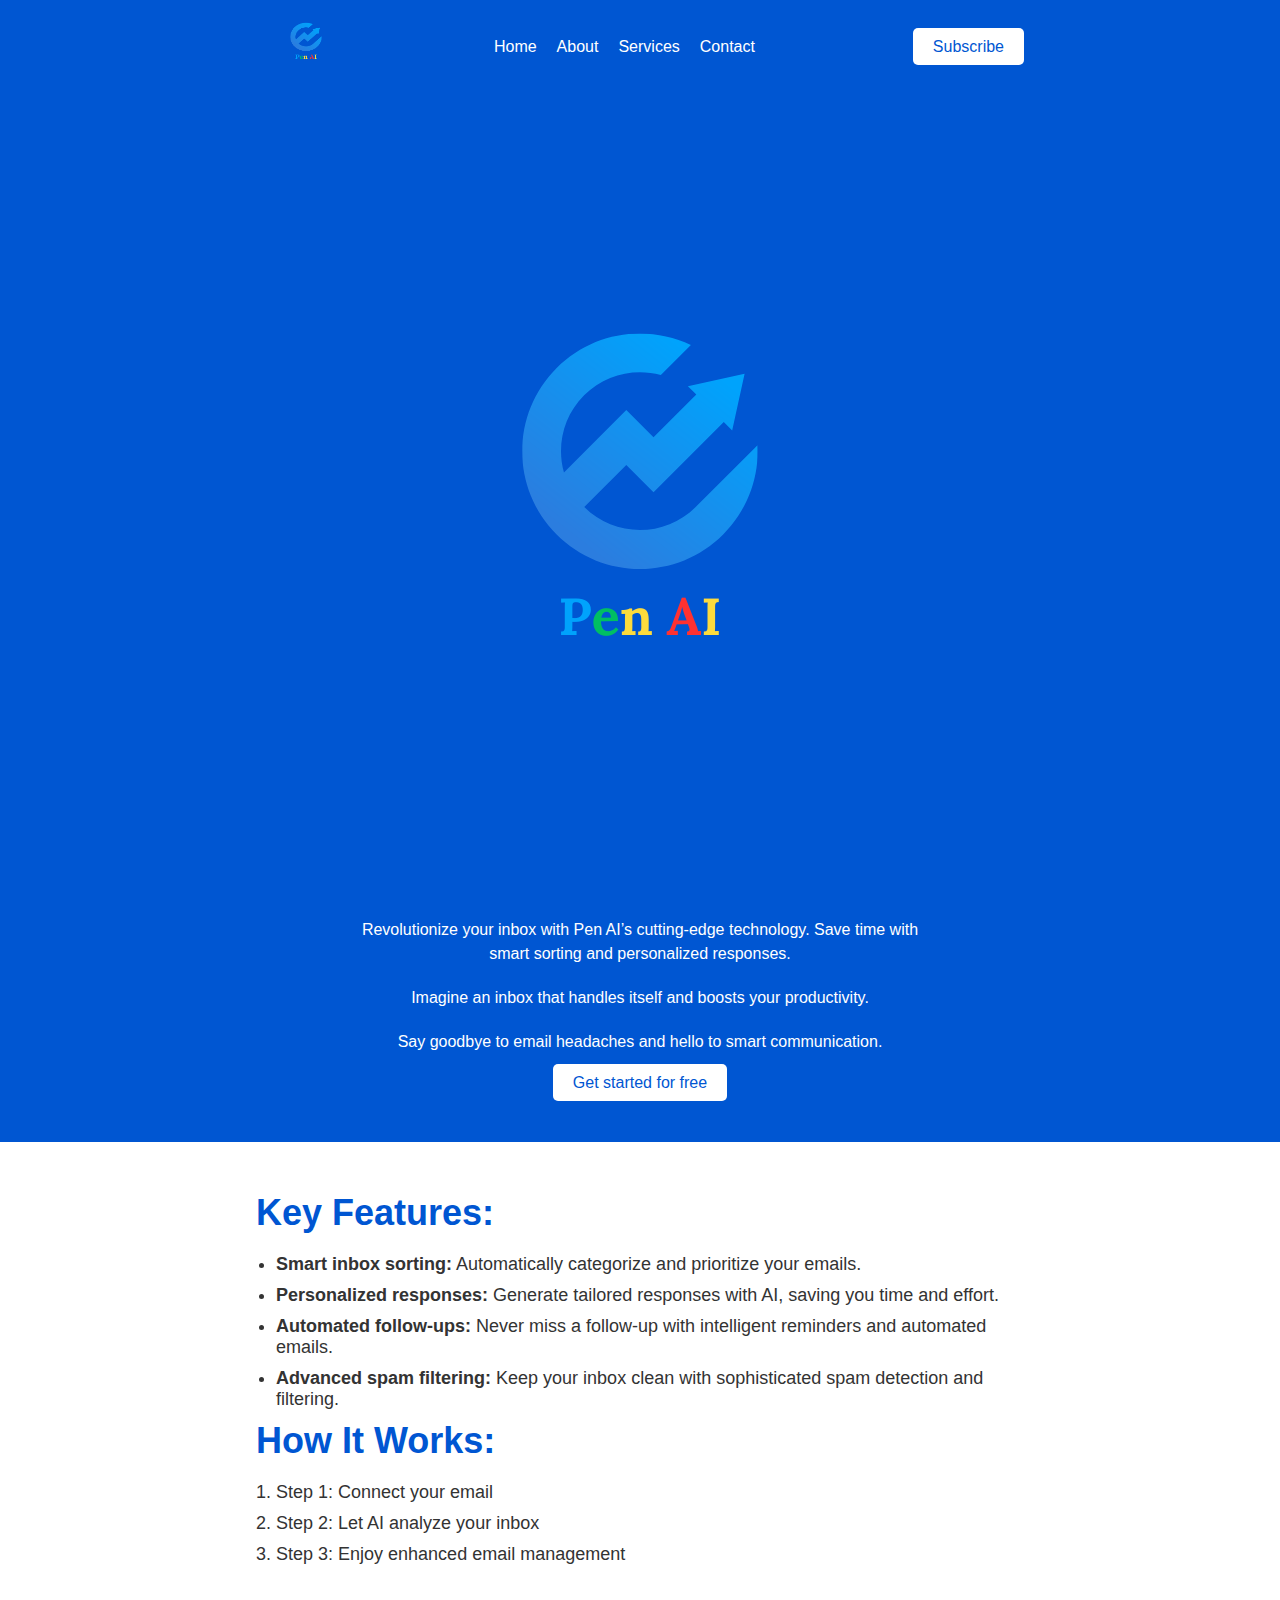
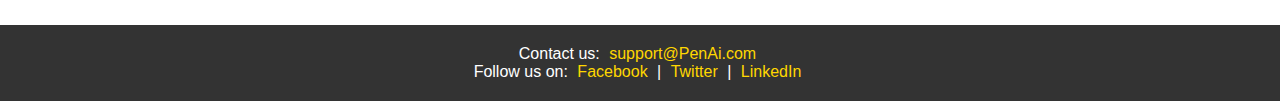
<file: index.html>
<!DOCTYPE html>

<html lang="en">

<head>

    <meta charset="UTF-8">

    <meta name="viewport" content="width=device-width, initial-scale=1.0">

    <title>Pen AI - Revolutionize Your Email Management</title>

    <link rel="stylesheet" href="landingpage.css">

</head>

<body>

    <header>

        <div class="container">

            <div class="logo">

                <img src="images/im.png" alt="Pen AI" class="logo">

            </div>

            <nav>

                <ul>

                    <li><a href="#">Home</a></li>

                    <li><a href="#">About</a></li>

                    <li><a href="#">Services</a></li>

                    <li><a href="#">Contact</a></li>

                </ul>

            </nav>

            <div class="buy-now">

                <a href="#">Subscribe</a>

            </div>

        </div>

    </header>

    <section class="hero">

        <div class="container">

            <div class="hero-image">

                <img src="images/im.png" class="hero1" alt="">

            </div>

            <div class="hero-text">



                <p>Revolutionize your inbox with Pen AI’s cutting-edge technology. Save time with smart sorting and personalized responses.</p>

                <p>Imagine an inbox that handles itself and boosts your productivity.</p>

                <p>Say goodbye to email headaches and hello to smart communication.</p>

                <div class="hero-buttons">

                    <a href="Signup.html" class="btn">Get started for free</a>

                </div>

            </div>

        </div>

    </section>

    <section class="features">

        <div class="container">

            <h2>Key Features:</h2>

            <ul>

                <li><strong>Smart inbox sorting:</strong> Automatically categorize and prioritize your emails.</li>

                <li><strong>Personalized responses:</strong> Generate tailored responses with AI, saving you time and effort.</li>

                <li><strong>Automated follow-ups:</strong> Never miss a follow-up with intelligent reminders and automated emails.</li>

                <li><strong>Advanced spam filtering:</strong> Keep your inbox clean with sophisticated spam detection and filtering.</li>

            </ul>

            <h2>How It Works:</h2>

            <ol>

                <li>Step 1: Connect your email</li>

                <li>Step 2: Let AI analyze your inbox</li>

                <li>Step 3: Enjoy enhanced email management</li>

            </ol>

        </div>

    </section>

    <footer>

        <div class="container">

            <p>Contact us: <a href="mailto:support@PenAi.com">support@PenAi.com</a></p>

            <p>Follow us on: 

                <a href="#">Facebook</a> | 

                <a href="#">Twitter</a> | 

                <a href="#">LinkedIn</a>

            </p>

        </div>

    </footer>

</body>

</html>
</file>
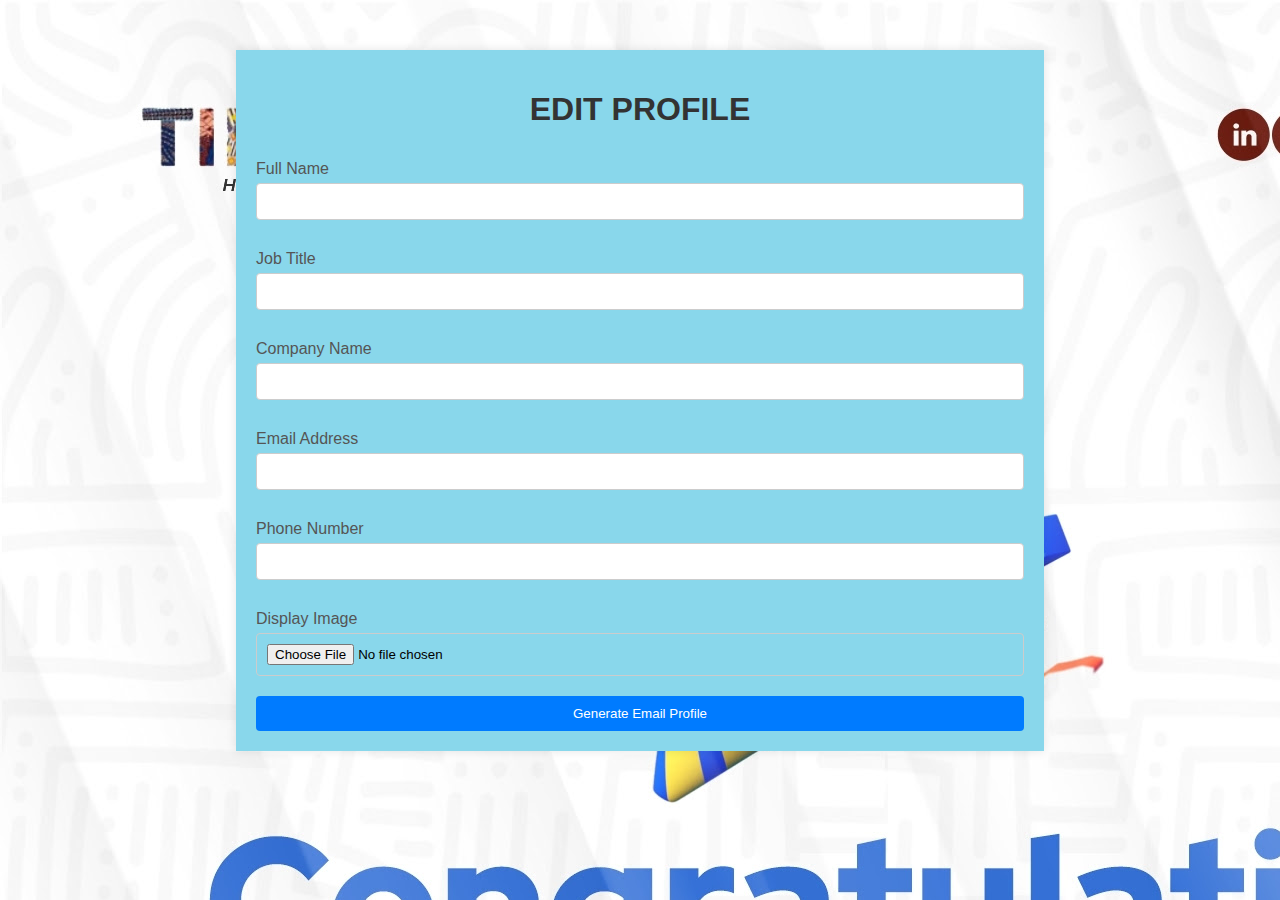
<file: dashboard.html>
<!DOCTYPE html>
<html lang="en">
<head>
    <meta charset="UTF-8">
    <meta name="viewport" content="width=device-width, initial-scale=1.0">
    <title>Email Generator Profile Page</title>
    <style>
        body {
            font-family: Arial, sans-serif;
            background-color: #f4f4f4;
            margin: 0;
            padding: 0;
        }
        .container {
            width: 60%;
            margin: 50px auto;
            background-color: #89d7eb;
            padding: 20px;
            box-shadow: 0 0 10px rgba(0, 0, 0, 0.1);
        }
        h1 {
            text-align: center;
            color: #333;
        }
        form {
            display: flex;
            flex-direction: column;
        }
        label {
            margin: 10px 0 5px;
            color: #555;
        }
        input, textarea {
            padding: 10px;
            margin-bottom: 20px;
            border: 1px solid #ccc;
            border-radius: 4px;
        }
        button {
            padding: 10px;
            background-color: #007BFF;
            color: white;
            border: none;
            border-radius: 4px;
            cursor: pointer;
        }
        button:hover {
            background-color: #0056b3;
        }
        .email-profile {
            margin-top: 20px;
            padding: 20px;
            background-color: #e9ecef;
            border-radius: 4px;
            display: none;
        }
        .image-preview {
            display: flex;
            justify-content: center;
            align-items: center;
            border: 1px solid #ccc;
            padding: 10px;
            margin-bottom: 20px;
            border-radius: 4px;
        }
        .image-preview img {
            max-width: 100%;
            max-height: 200px;
        }
    </style>
</head>
<body background="stage 3.jpg">
    <div class="container">
        <h1>EDIT PROFILE</h1>
        <form action="" method="POST" enctype="multipart/form-data">
            <label for="fullName">Full Name</label>
            <input type="text" id="fullName" name="fullName" required>

            <label for="jobTitle">Job Title</label>
            <input type="text" id="jobTitle" name="jobTitle" required>

            <label for="companyName">Company Name</label>
            <input type="text" id="companyName" name="companyName" required>

            <label for="emailAddress">Email Address</label>
            <input type="email" id="emailAddress" name="emailAddress" required>

            <label for="phoneNumber">Phone Number</label>
            <input type="tel" id="phoneNumber" name="phoneNumber" required>

            <label for="displayImage">Display Image</label>
            <input type="file" id="displayImage" name="displayImage" accept="image/*" required>

            <button type="submit">Generate Email Profile</button>
        </form>

        <div class="email-profile" id="emailProfile">
            <h2>Generated Email Profile</h2>
            <p id="profileDetails"></p>
        </div>
    </div>
</body>
</html>
</file>
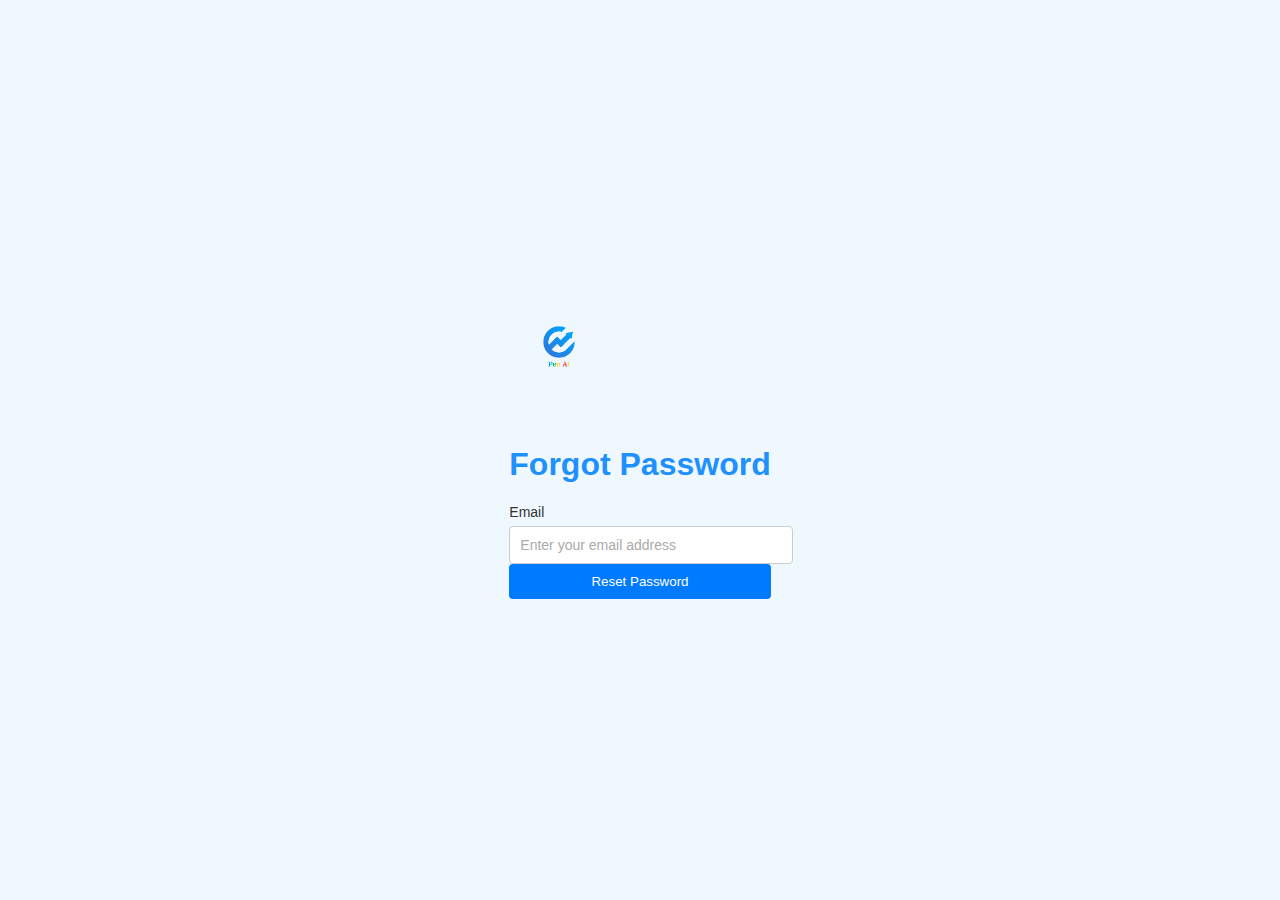
<file: Forgotpassword.html>
<!DOCTYPE html>

<html lang="en">

<head>

    <meta charset="UTF-8">

    <meta name="viewport" content="width=device-width, initial-scale=1.0">

    <title>Forgot Password</title>

    <link rel="stylesheet" href="style.css">

</head>

<body>

    <div class="forgot-password">

        <img src="images/im.png" alt="Bella Solutions" class="logo">

        <h1>Forgot Password</h1>

        <div class="form-group">

            <label for="email">Email</label>

            <input type="email" id="email" placeholder="Enter your email address">

        </div>

        <div class="form-group">

            <button class="btn">Reset Password</button>

        </div>

    </div>

</body>

</html>
</file>
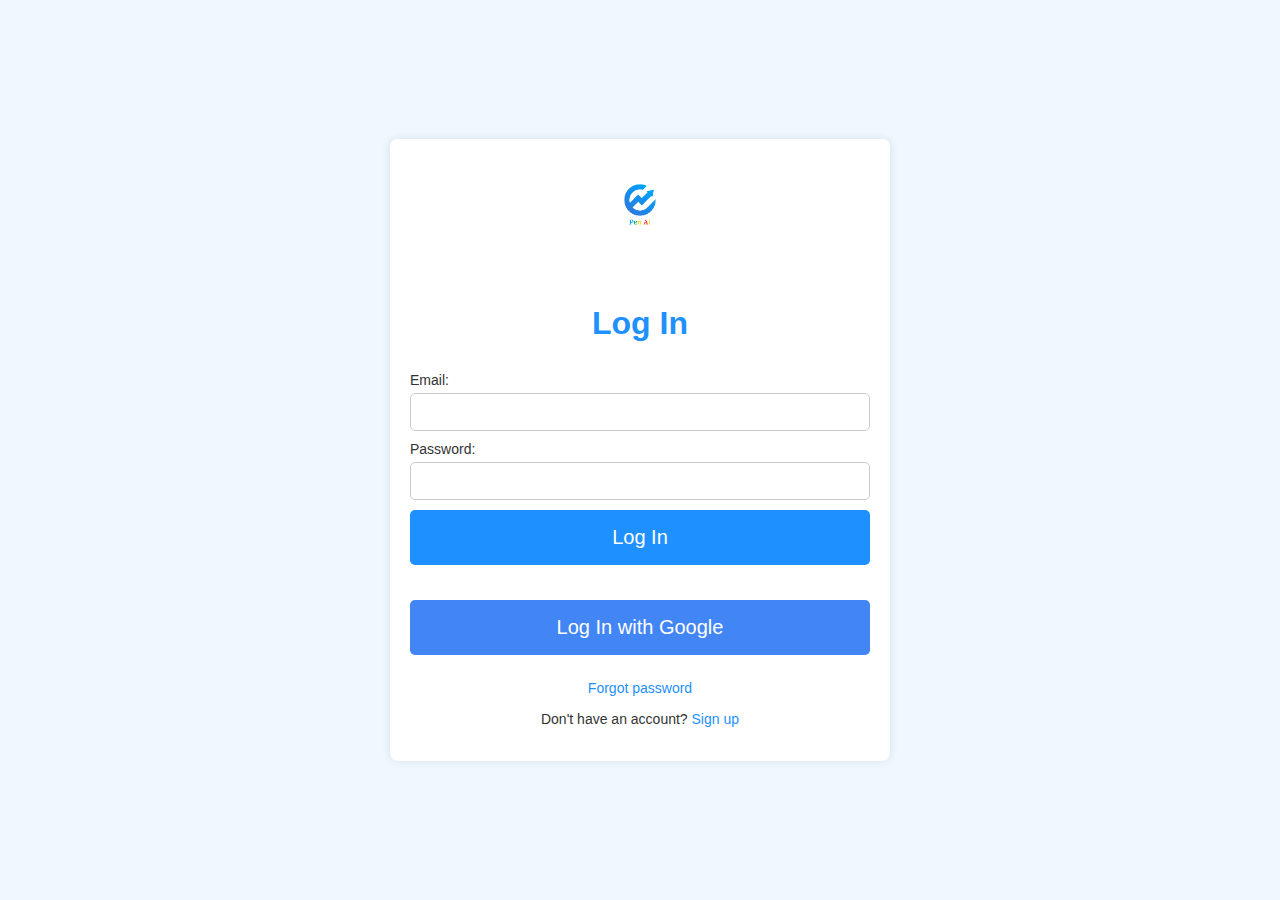
<file: Login.html>
<!DOCTYPE html>

<html lang="en">

<head>

    <meta charset="UTF-8">

    <meta name="viewport" content="width=device-width, initial-scale=1.0">

    <title>Log In - Email Assistant Bot</title>

    <link rel="stylesheet" href="style.css">

</head>

<body>

    <div class="container">

      <img src="images/im.png" alt="Pen Ai" class="logo">

        <h1>Log In</h1>

        <form action="page4.html">

            <label for="email">Email:</label>

            <input type="email" id="email" name="email" required>

            

            <label for="password">Password:</label>

            <input type="password" id="password" name="password" required>

            

            <a href="Page4.html" class="button"> Log In </a>

        </form>

        <div class="google-signup">

            <button class="google-button">Log In with Google</button>

        </div>

        <a href="Forgotpassword.html"> <p>Forgot password</p></a>

        <p>Don't have an account? <a href="Signup.html">Sign up</a></p>

      

    </div>

</body>

</html>
</file>
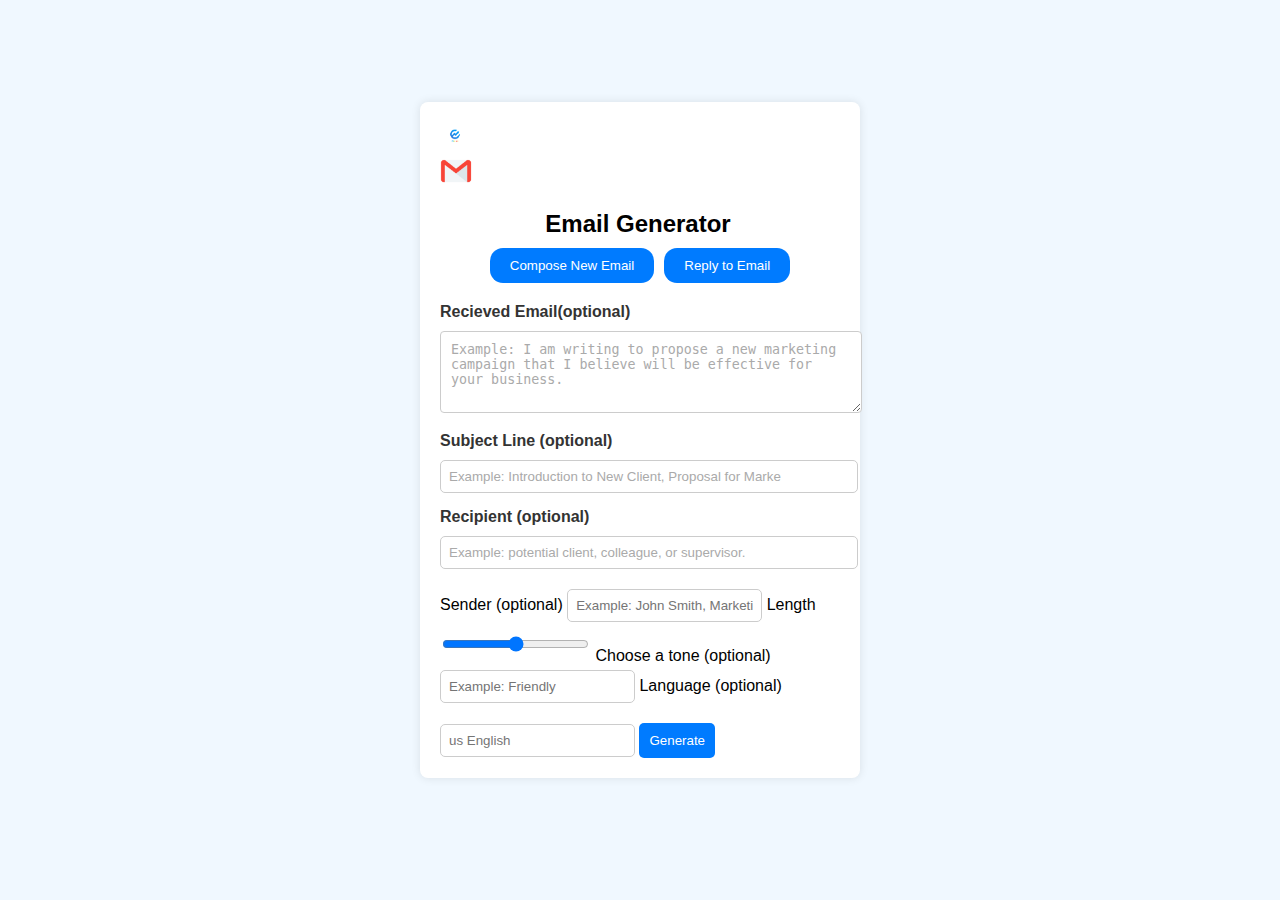
<file: page4.html>
<!DOCTYPE html>

<html lang="en">

<head>

    <meta charset="UTF-8">

    <meta name="viewport" content="width=device-width, initial-scale=1.0">

    <title>Email Generator</title>

    <link rel="stylesheet" href="Page4.css">

    

</head>

<body>



    <div class="email-generator">

            <img src="images/im.png" alt="Pen Ai" class="logo1">

        

        <div class="logo">

            <img src="images/mail logo.png" alt="">

            <h2>Email Generator</h2>

        </div>

        

        <div class="type">

            <button class="btn">Compose New Email</button>

            <button class="btn">Reply to Email</button>

        </div>

        <div class="form-group">

            <label for="purpose">Recieved Email(optional)</label>

            <textarea id="purpose" rows="4" placeholder="Example: I am writing to propose a new marketing campaign that I believe will be effective for your business."></textarea>

        </div>

        <div class="form-group">

            <label for="subject">Subject Line (optional)</label>

            <input type="text" id="subject" placeholder="Example: Introduction to New Client, Proposal for Marke">

        </div>

        <div class="form-group">

            <label for="recipient">Recipient (optional)</label>

            <input type="text" id="recipient" placeholder="Example: potential client, colleague, or supervisor.">

        </div>

        <div>   

            <form>

            <label for="sender">Sender (optional)</label>

            <input type="text" id="sender" placeholder="Example: John Smith, Marketing Department, Product Team A, Acme Corporation.">

            

            <label for="length">Length</label>

            <input type="range" id="length" min="0" max="100" value="50">

            

            <label for="tone">Choose a tone (optional)</label>

            <input type="text" id="tone" placeholder="Example: Friendly">

            

            <label for="language">Language (optional)</label>

            <input type="text" id="language" placeholder="us English">

            

            <button type="submit">Generate</button>

        </form>

 </div>

    </div>

    <br />





     



</body>

</html>
</file>
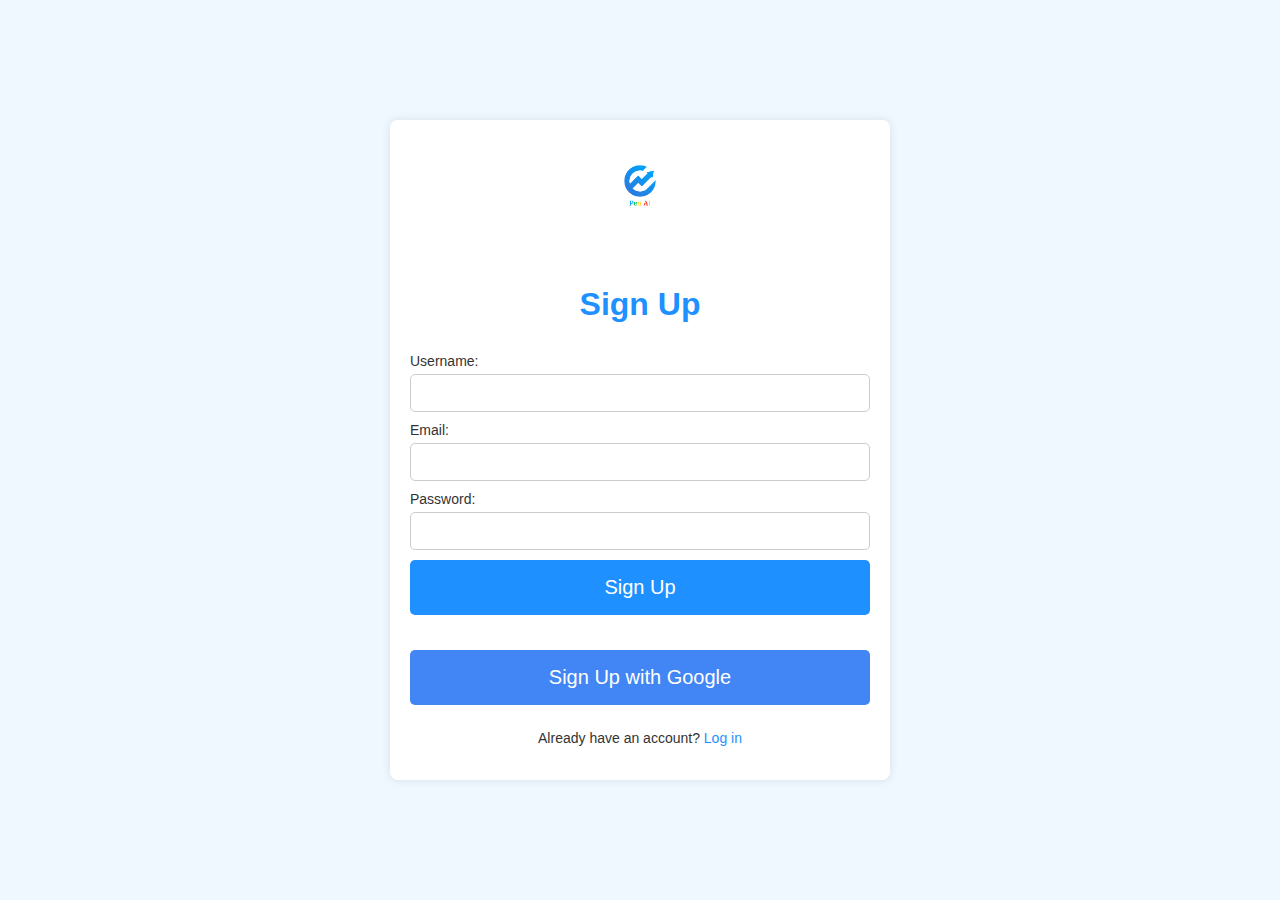
<file: Signup.html>
<!DOCTYPE html>

<html lang="en">

<head>

    <meta charset="UTF-8">

    <meta name="viewport" content="width=device-width, initial-scale=1.0">

    <title>Sign Up - Email Assistant Bot</title>

    <link rel="stylesheet" href="style.css">

</head>

<body>

    <div class="container">

      <img src="images/im.png" alt="Bella Solutions" class="logo">

        <h1>Sign Up</h1>

        <form action="Login.html">

            <label for="username">Username:</label>

            <input type="text" id="username" name="username" required>

            

            <label for="email">Email:</label>

            <input type="email" id="email" name="email" required>

            

            <label for="password">Password:</label>

            <input type="password" id="password" name="password" required>

            

            <button type="submit" class="button">Sign Up</button>

        </form>

        <div class="google-signup">

            <button class="google-button">Sign Up with Google</button>

        </div>

        <p>Already have an account? <a href="Login.html">Log in</a></p>

    </div>

</body>

</html>
</file>
<file: landingpage.css>
* {

  margin: 0;

  padding: 0;

  box-sizing: border-box;

}



body {

  font-family: Arial, sans-serif;

  background-color: #0056D2;

  color: white;

}



.container {

  width: 80%;

  margin: 0 auto;

  display: flex;

  justify-content: space-between;

  align-items: center;

}



.logo img {

  height: 90px;

  width: 100px;

}



nav ul {

  list-style: none;

  display: flex;

}



nav ul li {

  margin-right: 20px;

}



nav ul li a {

  color: white;

  text-decoration: none;

  font-size: 16px;

}



.buy-now a {

  background: white;

  color: #0056D2;

  padding: 10px 20px;

  text-decoration: none;

  border-radius: 5px;

}



.buy-now a:hover {

  background: #FFD700;

  color: #0056D2;

}



.hero {

  background: #0056D2;

  color: white;

  padding: 50px 0;

  text-align: center;

}



.hero .container {

  display: flex;

  flex-direction: column;

  justify-content: center;

  align-items: center;

}



.hero-image {

  margin-bottom: 20px; /* Increased margin for spacing */

}



.hero-text h2 {

  font-size: 48px;

  margin: 20px 0;

}



.hero-text p {

  font-size: 16px;

  line-height: 1.5;

  max-width: 600px;

  margin-bottom: 20px; /* Added margin for spacing */

}



.hero-buttons .btn {

  background: white;

  color: #0056D2;

  padding: 10px 20px;

  text-decoration: none;

  border-radius: 5px;

  font-size: 16px;

}



.hero-buttons .btn:hover {

  background: #FFD700;

  color: #0056D2;

}



.features {

  background: #ffffff;

  color: #333;

  padding: 50px 0;

}



.features .container {

  flex-direction: column;

  align-items: flex-start;

}



.features h2 {

  color: #0056D2;

  font-size: 36px;

  margin-bottom: 20px;

}



.features ul,

.features ol {

  margin-left: 20px;

}



.features ul li,

.features ol li {

  margin-bottom: 10px;

  font-size: 18px;

}



footer {

  background: #333;

  color: white;

  padding: 20px 0;

}



footer .container {

  flex-direction: column;

  align-items: center;

}



footer a {

  color: #FFD700;

  text-decoration: none;

  margin: 0 5px;

}



footer a:hover {

  color: #FF4500;

}



@media (min-width: 768px) {

  .container {

    width: 60%;

  }



  h1 {

    font-size: 32px;

  }



  .button,

  .google-button {

    padding: 16px 0;

    font-size: 20px;

  }

}



.form-group input {

  width: 100%;

  padding: 10px;

  border: 1px solid #ccc;

  border-radius: 4px;

}



.form-group input::placeholder {

  color: #aaa;

}



.btn {

  background-color: #007bff;

  color: #fff;

  border: none;

  padding: 10px 20px;

  cursor: pointer;

  border-radius: 4px;

  transition: background-color 0.3s ease;

  width: 100%;

  text-align: center;

}



.btn:hover {

  background-color: #0056b3;

}
</file>
<file: style.css>
body {

  font-family: Arial, sans-serif;

  background-color: #f0f8ff;

  margin: 0;

  padding: 0;

  display: flex;

  justify-content: center;

  align-items: center;

  height: 100vh;

  color: #333;

}



.container {

  background-color: #ffffff;

  border-radius: 8px;

  box-shadow: 0 0 10px rgba(0, 0, 0, 0.1);

  padding: 20px;

  width: 90%;

  max-width: 400px;

  text-align: center;

  box-sizing: border-box;

}



.logo {

  width: 100px;

  margin-bottom: 20px;

 

}



h1 {

  color: #1e90ff;

  font-size: 24px;

  margin-bottom: 20px;

}



.button {

  background-color: #1e90ff;

  color: #ffffff;

  border: none;

  padding: 12px 0;

  margin: 10px 0;

  border-radius: 5px;

  text-decoration: none;

  display: inline-block;

  cursor: pointer;

  font-size: 16px;

  width: 100%;

}



.button:hover {

  background-color: #1c86ee;

}



form {

  display: flex;

  flex-direction: column;

  width: 100%;

}



label {

  margin-top: 10px;

  text-align: left;

  font-size: 14px;

}



input {

  padding: 10px;

  margin-top: 5px;

  border: 1px solid #ccc;

  border-radius: 5px;

  font-size: 14px;

}



.google-signup {

  margin: 15px 0;

}



.google-button {

  background-color: #4285f4;

  color: #ffffff;

  border: none;

  padding: 12px 0;

  margin: 10px 0;

  border-radius: 5px;

  text-decoration: none;

  display: inline-block;

  cursor: pointer;

  font-size: 16px;

  width: 100%;

}



.google-button:hover {

  background-color: #357ae8;

}



p {

  margin-top: 15px;

  font-size: 14px;

}



a {

  color: #1e90ff;

  text-decoration: none;

}



a:hover {

  text-decoration: underline;

}



/* Media Query for larger screens */

@media (min-width: 600px) {

  .container {

      width: 80%;

      max-width: 500px;

  }



  h1 {

      font-size: 28px;

  }



  .button,

  .google-button {

      padding: 14px 0;

      font-size: 18px;

  }

}



@media (min-width: 768px) {

  .container {

      width: 60%;

  }



  h1 {

      font-size: 32px;

  }



  .button,

  .google-button {

      padding: 16px 0;

      font-size: 20px;

  }

}



.form-group input {

  width: 100%;

  padding: 10px;

  border: 1px solid #ccc;

  border-radius: 4px;

}



.form-group input::placeholder {

  color: #aaa;

}



.btn {

  background-color: #007bff;

  color: #fff;

  border: none;

  padding: 10px 20px;

  cursor: pointer;

  border-radius: 4px;

  transition: background-color 0.3s ease;

  width: 100%;

  text-align: center;

}



.btn:hover {

  background-color: #0056b3;

}
</file>
<file: Page4.css>
body {
  font-family: Arial, sans-serif;
  background-color: #f0f8ff;
  margin: 0;
  padding: 0;
  display: flex;
  justify-content: center;
  align-items: center;
  height: 100vh;
}

.email-generator {
  background-color: #fff;
  padding: 20px;
  border-radius: 8px;
  box-shadow: 0 0 10px rgba(0, 0, 0, 0.1);
  width: 400px;
  margin-bottom: 20px;
}

.email-generator h2 {
  text-align: center;
  margin-bottom: 10px;
}

.type {
  display: flex;
  justify-content: center;
  margin-bottom: 20px;
}

.btn {
  background-color: #007bff;
  color: white;
  border: none;
  padding: 10px 20px;
  margin: 0 5px;
  cursor: pointer;
  border-radius: 13px;
  transition: background-color 0.3s ease;
}

.btn:hover {
  background-color: #0056b3;
}

.form-group {
  margin-bottom: 15px;
}

.form-group label {
  display: block;
  font-weight: bold;
  margin-bottom: 5px;
  color: #333; /* Adjust label color if needed */
}

.form-group input,
.form-group textarea {
  width: 100%;
  padding: 10px;
  border: 1px solid #ccc;
  border-radius: 4px;
}

.form-group input::placeholder,
.form-group textarea::placeholder {
  color: #aaa;
}

input[type="text"],
input[type="range"],
textarea {
  padding: 8px;
  margin-top: 5px;
  border: 1px solid #ccc;
  border-radius: 5px;
}

button {
  margin-top: 20px;
  padding: 10px;
  border: none;
  border-radius: 5px;
  background-color: #007bff;
  color: white;
  cursor: pointer;
}

button:hover {
  background-color: #0056b3;
}

img {
  max-width: 50px;
  max-height: 30px;
}

.logo {
  margin-bottom: 5px;
  margin-right: 4px;
}

.logo1 {
  justify-content: center;
  align-items: center;
}

/* Media Queries for Responsiveness */
@media (max-width: 768px) {
  body {
    flex-direction: column;
    height: auto;
    padding: 20px;
  }

  .email-generator {
    width: 100%;
    max-width: 600px;
    margin: 0;
  }

  .type {
    flex-direction: column;
  }

  .btn {
    width: 100%;
    margin: 5px 0;
  }
}

@media (max-width: 480px) {
  .email-generator {
    padding: 10px;
  }

  .btn {
    padding: 8px 16px;
  }

  .form-group input,
  .form-group textarea {
    padding: 8px;
  }

  button {
    padding: 8px;
  }
}
</file>
